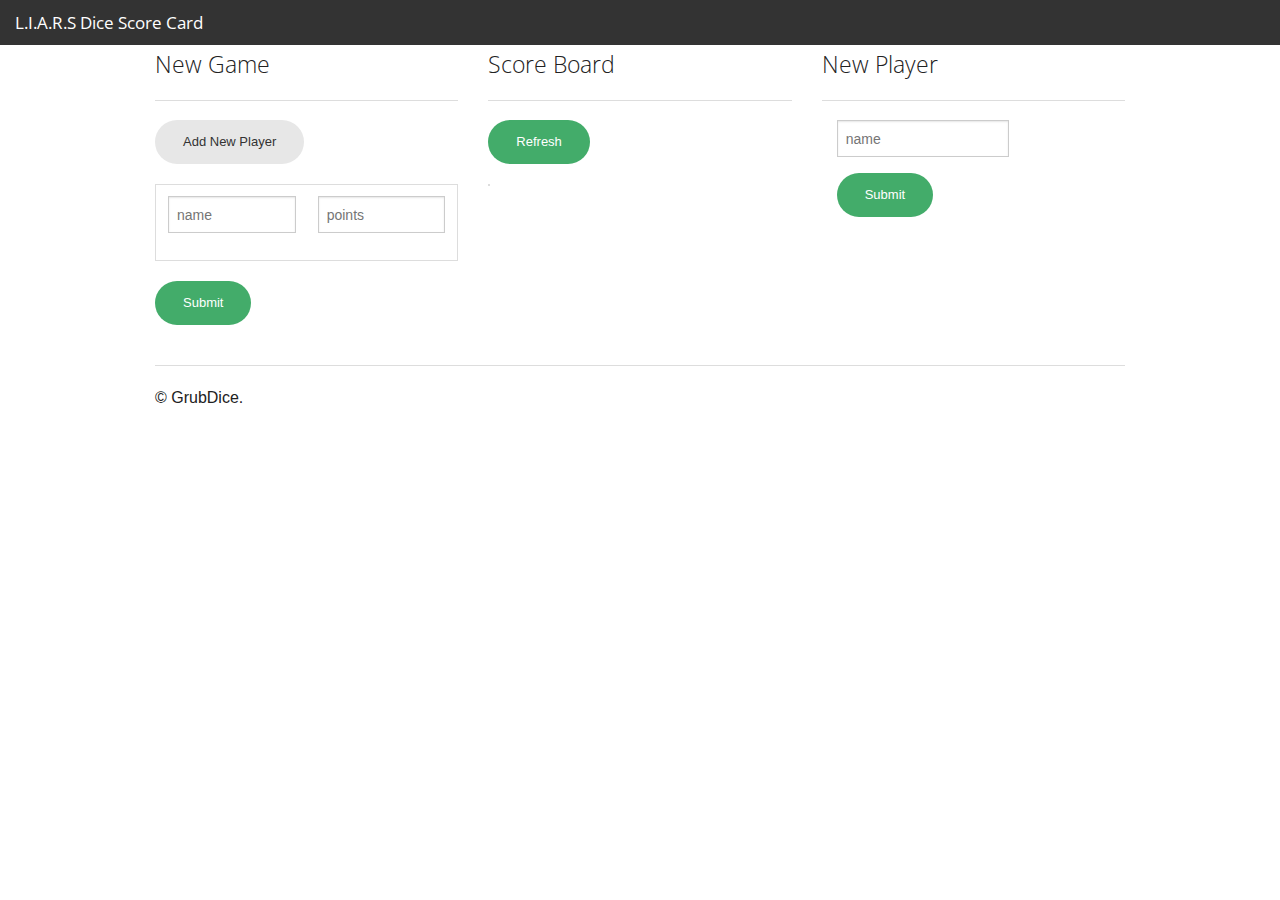
<file: web/index.html>
<!doctype html>
<!--[if IE 9]><html class="lt-ie10" lang="en" > <![endif]-->
<html class="no-js" lang="en" data-useragent="Mozilla/5.0 (compatible; MSIE 10.0; Windows NT 6.2; Trident/6.0)">
  <head>
    <meta charset="utf-8" />
    <meta name="viewport" content="width=device-width, initial-scale=1.0" />
    <title>Foundation Template | Marketing</title>

    
    <meta name="description" content="Documentation and reference library for ZURB Foundation. JavaScript, CSS, components, grid and more." />
    
    <meta name="author" content="ZURB, inc. ZURB network also includes zurb.com" />
    <meta name="copyright" content="ZURB, inc. Copyright (c) 2013" />

    <link rel="stylesheet" href="css/foundation.css" />
    <script src="js/modernizr.js"></script>

    <link type="text/css" media="screen" rel="stylesheet" href="css/responsive-tables.css" />

    <script>
    function addNewRow() {
      // Find a <table> element with id="myTable":
      var table = document.getElementById("newGameTable");
      addRowToTable(table, '<div><input type="text" placeholder="name" /></div>', '<div><input type="text" placeholder="points" /></div>')
    }

    function addRowToTable(table, cell1Contents, cell2Contents){
      var row = table.insertRow(-1);

      // Insert new cells (<td> elements) at the 1st and 2nd position of the "new" <tr> element:
      var cell1 = row.insertCell(0);
      var cell2 = row.insertCell(1);

      cell1.innerHTML = cell1Contents;
      cell2.innerHTML = cell2Contents;
    }

    function refreshScoreBoard() {
      $.ajax({
        type: "GET",
        url: "http://localhost:9090/api/score",
        processData: false,
        success: updateScoreBoard,
        dataType: 'JSON'
      });
    }

    function updateScoreBoard(values) {
      var table = document.getElementById("scoreTable");
      table.innerHTML = '<THEAD><tr><td><h6> Name </h6></td><td><h6> Score </h6></td></tr></THEAD>';
      
      for(var i = values.length - 1; i >= 0; i--){
        var player = values[i];
        console.log(player);
        addRowToTable(table, '<div>' + player['name'] + '</div>', "<div>" + player['score'] + "</div>");
      }
    }

    function preformPostAndClearTable() {
      var json = { };
      var nodeList = document.getElementById('newGameTable').getElementsByTagName('tr');
      var gameResults = new Array()
      for (var i = 0; i < nodeList.length; ++i) {
        var textBoxes = nodeList[i].getElementsByTagName("input");
        var result = {}
        result['name'] = textBoxes[0].value
        result['points'] = textBoxes[1].value
        if(!isNumber(result['points'])) {
          alert("The value for " + textBoxes[0].value + " is not a number!");
          return;
        }
        gameResults.push(result) 
      }

      json['results'] = gameResults;
      json['gameType'] = 'LEAGUE';
      console.log(json);

      $.ajax({
        type: "POST",
        url: "http://localhost:9090/api/game",
        processData: false,
        data: JSON.stringify(json),
        success: function() {
          alert("This game has been successfully posted")
        },
        contentType: "application/json"
      });

      clearGameTable();
      refreshScoreBoard();
    }

    function clearGameTable() {
      document.getElementById("newGameTable").innerHTML = '<tr><td><div><input type="text" placeholder="name" /></div></td><td><div><input type="text" placeholder="points" /></div></td></tr>'
    }
    function isNumber(n) {
      return !isNaN(parseFloat(n)) && isFinite(n);
    }

    function createNewPlayer() {
      //{"name":"Player 2"}
      var playerName = {};
      playerName['name'] = document.getElementById("newPlayer").value;
      console.log(playerName);
      $.ajax({
        type: "POST",
        url: "http://localhost:9090/api/player",
        processData: false,
        data: JSON.stringify(playerName),
        success: function() {
          alert("Player has been added");
          document.getElementById("newPlayer").value = "";
        },
        contentType: "application/json"
      });
    }
    </script>
  </head>
  <body>
    
<!-- Navigation -->
 
  <nav class="top-bar" data-topbar>
    <ul class="title-area">
      <!-- Title Area -->
      <li class="name">
        <h1>
          <a href="#">
            L.I.A.R.S Dice Score Card
          </a>
        </h1>
      </li>
      <li class="toggle-topbar menu-icon"><a href="#"><span>menu</span></a></li>
    </ul>
 
    <!-- <section class="top-bar-section">
      <ul class="right">
        <li class="divider"></li>
        <li class="has-dropdown">
          <a href="#">Main Item 1</a>
          <ul class="dropdown">
            <li><label>Section Name</label></li>
            <li class="has-dropdown">
              <a href="#" class="">Has Dropdown, Level 1</a>
              <ul class="dropdown">
                <li><a href="#">Dropdown Options</a></li>
                <li><a href="#">Dropdown Options</a></li>
                <li><a href="#">Level 2</a></li>
                <li><a href="#">Subdropdown Option</a></li>
                <li><a href="#">Subdropdown Option</a></li>
                <li><a href="#">Subdropdown Option</a></li>
              </ul>
            </li>
            <li><a href="#">Dropdown Option</a></li>
            <li><a href="#">Dropdown Option</a></li>
            <li class="divider"></li>
            <li><label>Section Name</label></li>
            <li><a href="#">Dropdown Option</a></li>
            <li><a href="#">Dropdown Option</a></li>
            <li><a href="#">Dropdown Option</a></li>
            <li class="divider"></li>
            <li><a href="#">See all &rarr;</a></li>
          </ul>
        </li>
        <li class="divider"></li>
        <li><a href="#">Main Item 2</a></li>
        <li class="divider"></li>
        <li class="has-dropdown">
          <a href="#">Main Item 3</a>
          <ul class="dropdown">
            <li><a href="#">Dropdown Option</a></li>
            <li><a href="#">Dropdown Option</a></li>
            <li><a href="#">Dropdown Option</a></li>
            <li class="divider"></li>
            <li><a href="#">See all &rarr;</a></li>
          </ul>
        </li>
      </ul>
    </section> -->
  </nav>
 
  <!-- End Top Bar -->
 
  <div class="row">
    <div class="large-12 columns">
 
    <!-- Content Slider -->
 
<!--       <div class="row">
        <div class="large-12 hide-for-small">
 
          <div id="featured" data-orbit>
              <img src="http://placehold.it/1200x500&text=Slide Image 1" alt="slide image">
              <img src="http://placehold.it/1200x500&text=Slide Image 2" alt="slide image">
              <img src="http://placehold.it/1200x500&text=Slide Image 3" alt="slide image">
            </div>
 
      </div>
    </div> -->
 
    <!-- End Content Slider -->
 
    <!-- Mobile Header -->
 
      <!-- <div class="row">
        <div class="large-12 columns show-for-small">
 
          <img src="http://placehold.it/1200x700&text=Mobile Header">
 
        </div>
      </div><br> -->
 
    <!-- End Mobile Header -->
 
 
      <div class="row">
        <div class="large-12 columns">
          <div class="row">
            <!-- Shows -->
            <div class="large-4 small-6 columns">
 
              <h4>New Game</h4><hr>

              <a href="#" class="small round secondary button" onclick="addNewRow()">Add New Player</a><br/>  
              <table class="responsive" id="newGameTable">
                <tr>
                  <td>
                    <div>
                      <input type="text" placeholder="name" />
                    </div>
                  </td>
                  <td>
                    <div>
                      <input type="text" placeholder="points" />
                    </div>
                  </td>
                </tr>
              </table>

              <a href="#" class="small round success button" onclick="preformPostAndClearTable()">Submit</a><br/>  
            </div>
            <!-- End Shows -->
 
 
            <!-- Image -->
 
            <div class="large-4 small-6 columns">
              <h4>Score Board</h4><hr>
              <a href="#" class="small round success button" onClick="refreshScoreBoard()" >Refresh</a><br/>
              <table class="responsive" id="scoreTable">
              </table>
            </div>
 
            <!-- End Image -->
 
 
            <!-- Feed -->
 
            <div class="large-4 small-12 columns">
 
              <h4>New Player</h4><hr>

              <div class="large-8 medium-8 columns">
                <input type="text" placeholder="name" id='newPlayer'/>
                <a href="#" class="small round success button" onclick="createNewPlayer()">Submit</a>
              </div>
 
            </div>
 
            <!-- End Feed -->
 
          </div>
        </div>
      </div>
 
    <!-- End Content -->
 
 
    <!-- Footer -->
 
      <footer class="row">
        <div class="large-12 columns"><hr>
            <div class="row">
 
              <div class="large-6 columns">
                  <p>&copy; GrubDice.</p>
              </div>
 
              <!-- <div class="large-6 small-12 columns">
                  <ul class="inline-list right">
                    <li><a href="#">Link 1</a></li>
                    <li><a href="#">Link 2</a></li>
                    <li><a href="#">Link 3</a></li>
                    <li><a href="#">Link 4</a></li>
                  </ul>
              </div> -->
 
            </div>
        </div>
      </footer>
 
    <!-- End Footer -->
 
    </div>
  </div>
 
    <script src="js/vendor/jquery.js"></script>
    <script src="js/vendor/zepto.min.js"></script>
    <script src="js/foundation.min.js"></script>
    <script type="text/javascript" src="js/responsive-tables.js"></script>  
    <script>
      $(document).foundation();
    </script>
  <!-- End Footer -->
    <script>
      $( document ).ready(function() {
        refreshScoreBoard()
      });

      var doc = document.documentElement;
      doc.setAttribute('data-useragent', navigator.userAgent);
    </script>
  </body>
</html>
</file>
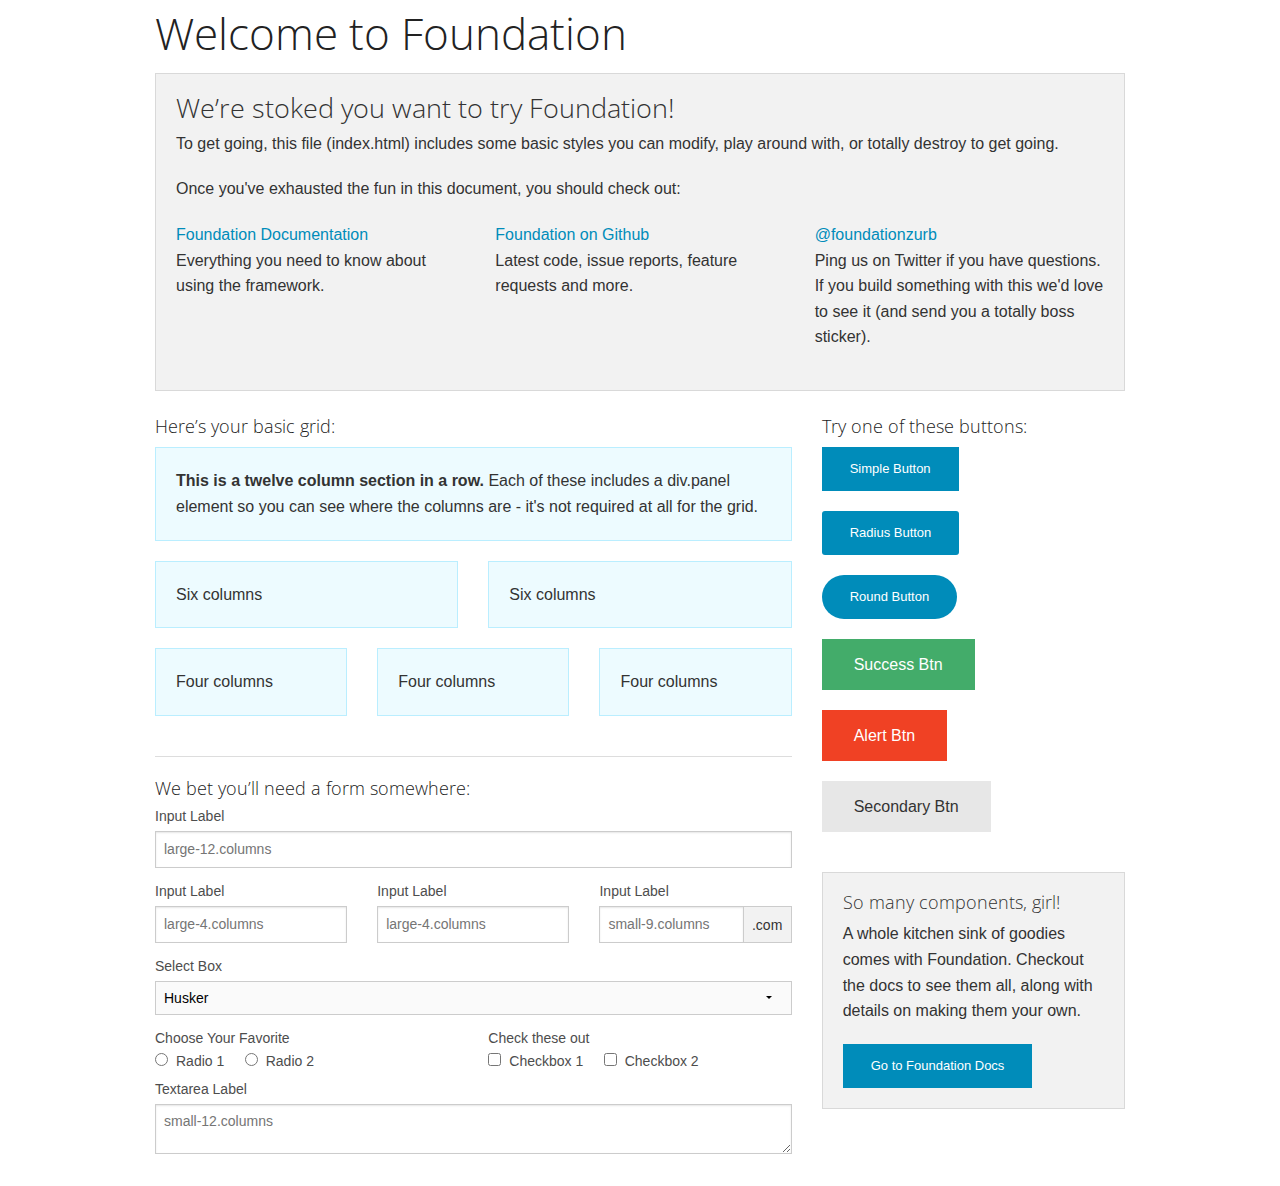
<file: web/example.html>
<!doctype html>
<html class="no-js" lang="en">
  <head>
    <meta charset="utf-8" />
    <meta name="viewport" content="width=device-width, initial-scale=1.0" />
    <title>Foundation | Welcome</title>
    <link rel="stylesheet" href="css/foundation.css" />
    <script src="js/modernizr.js"></script>
  </head>
  <body>
    
    <div class="row">
      <div class="large-12 columns">
        <h1>Welcome to Foundation</h1>
      </div>
    </div>
    
    <div class="row">
      <div class="large-12 columns">
      	<div class="panel">
	        <h3>We&rsquo;re stoked you want to try Foundation! </h3>
	        <p>To get going, this file (index.html) includes some basic styles you can modify, play around with, or totally destroy to get going.</p>
	        <p>Once you've exhausted the fun in this document, you should check out:</p>
	        <div class="row">
	        	<div class="large-4 medium-4 columns">
	    		<p><a href="http://foundation.zurb.com/docs">Foundation Documentation</a><br />Everything you need to know about using the framework.</p>
	    	</div>
	        	<div class="large-4 medium-4 columns">
	        		<p><a href="http://github.com/zurb/foundation">Foundation on Github</a><br />Latest code, issue reports, feature requests and more.</p>
	        	</div>
	        	<div class="large-4 medium-4 columns">
	        		<p><a href="http://twitter.com/foundationzurb">@foundationzurb</a><br />Ping us on Twitter if you have questions. If you build something with this we'd love to see it (and send you a totally boss sticker).</p>
	        	</div>        
					</div>
      	</div>
      </div>
    </div>

    <div class="row">
      <div class="large-8 medium-8 columns">
        <h5>Here&rsquo;s your basic grid:</h5>
        <!-- Grid Example -->

        <div class="row">
          <div class="large-12 columns">
            <div class="callout panel">
              <p><strong>This is a twelve column section in a row.</strong> Each of these includes a div.panel element so you can see where the columns are - it's not required at all for the grid.</p>
            </div>
          </div>
        </div>
        <div class="row">
          <div class="large-6 medium-6 columns">
            <div class="callout panel">
              <p>Six columns</p>
            </div>
          </div>
          <div class="large-6 medium-6 columns">
            <div class="callout panel">
              <p>Six columns</p>
            </div>
          </div>
        </div>
        <div class="row">
          <div class="large-4 medium-4 small-4 columns">
            <div class="callout panel">
              <p>Four columns</p>
            </div>
          </div>
          <div class="large-4 medium-4 small-4 columns">
            <div class="callout panel">
              <p>Four columns</p>
            </div>
          </div>
          <div class="large-4 medium-4 small-4 columns">
            <div class="callout panel">
              <p>Four columns</p>
            </div>
          </div>
        </div>
        
        <hr />
                
        <h5>We bet you&rsquo;ll need a form somewhere:</h5>
        <form>
				  <div class="row">
				    <div class="large-12 columns">
				      <label>Input Label</label>
				      <input type="text" placeholder="large-12.columns" />
				    </div>
				  </div>
				  <div class="row">
				    <div class="large-4 medium-4 columns">
				      <label>Input Label</label>
				      <input type="text" placeholder="large-4.columns" />
				    </div>
				    <div class="large-4 medium-4 columns">
				      <label>Input Label</label>
				      <input type="text" placeholder="large-4.columns" />
				    </div>
				    <div class="large-4 medium-4 columns">
				      <div class="row collapse">
				        <label>Input Label</label>
				        <div class="small-9 columns">
				          <input type="text" placeholder="small-9.columns" />
				        </div>
				        <div class="small-3 columns">
				          <span class="postfix">.com</span>
				        </div>
				      </div>
				    </div>
				  </div>
				  <div class="row">
				    <div class="large-12 columns">
				      <label>Select Box</label>
				      <select>
				        <option value="husker">Husker</option>
				        <option value="starbuck">Starbuck</option>
				        <option value="hotdog">Hot Dog</option>
				        <option value="apollo">Apollo</option>
				      </select>
				    </div>
				  </div>
				  <div class="row">
				    <div class="large-6 medium-6 columns">
				      <label>Choose Your Favorite</label>
				      <input type="radio" name="pokemon" value="Red" id="pokemonRed"><label for="pokemonRed">Radio 1</label>
				      <input type="radio" name="pokemon" value="Blue" id="pokemonBlue"><label for="pokemonBlue">Radio 2</label>
				    </div>
				    <div class="large-6 medium-6 columns">
				      <label>Check these out</label>
				      <input id="checkbox1" type="checkbox"><label for="checkbox1">Checkbox 1</label>
				      <input id="checkbox2" type="checkbox"><label for="checkbox2">Checkbox 2</label>
				    </div>
				  </div>
				  <div class="row">
				    <div class="large-12 columns">
				      <label>Textarea Label</label>
				      <textarea placeholder="small-12.columns"></textarea>
				    </div>
				  </div>
				</form>
      </div>     

      <div class="large-4 medium-4 columns">
			  <h5>Try one of these buttons:</h5>
			  <p><a href="#" class="small button">Simple Button</a><br/>
        <a href="#" class="small radius button">Radius Button</a><br/>
        <a href="#" class="small round button">Round Button</a><br/>            
        <a href="#" class="medium success button">Success Btn</a><br/>
        <a href="#" class="medium alert button">Alert Btn</a><br/>
        <a href="#" class="medium secondary button">Secondary Btn</a></p>           
				<div class="panel">
        	<h5>So many components, girl!</h5>
        	<p>A whole kitchen sink of goodies comes with Foundation. Checkout the docs to see them all, along with details on making them your own.</p>
        	<a href="http://foundation.zurb.com/docs/" class="small button">Go to Foundation Docs</a>          
        </div>
      </div>
    </div>
    
    <script src="js/jquery.js"></script>
    <script src="js/foundation.min.js"></script>
    <script>
      $(document).foundation();
    </script>
  </body>
</html>
</file>
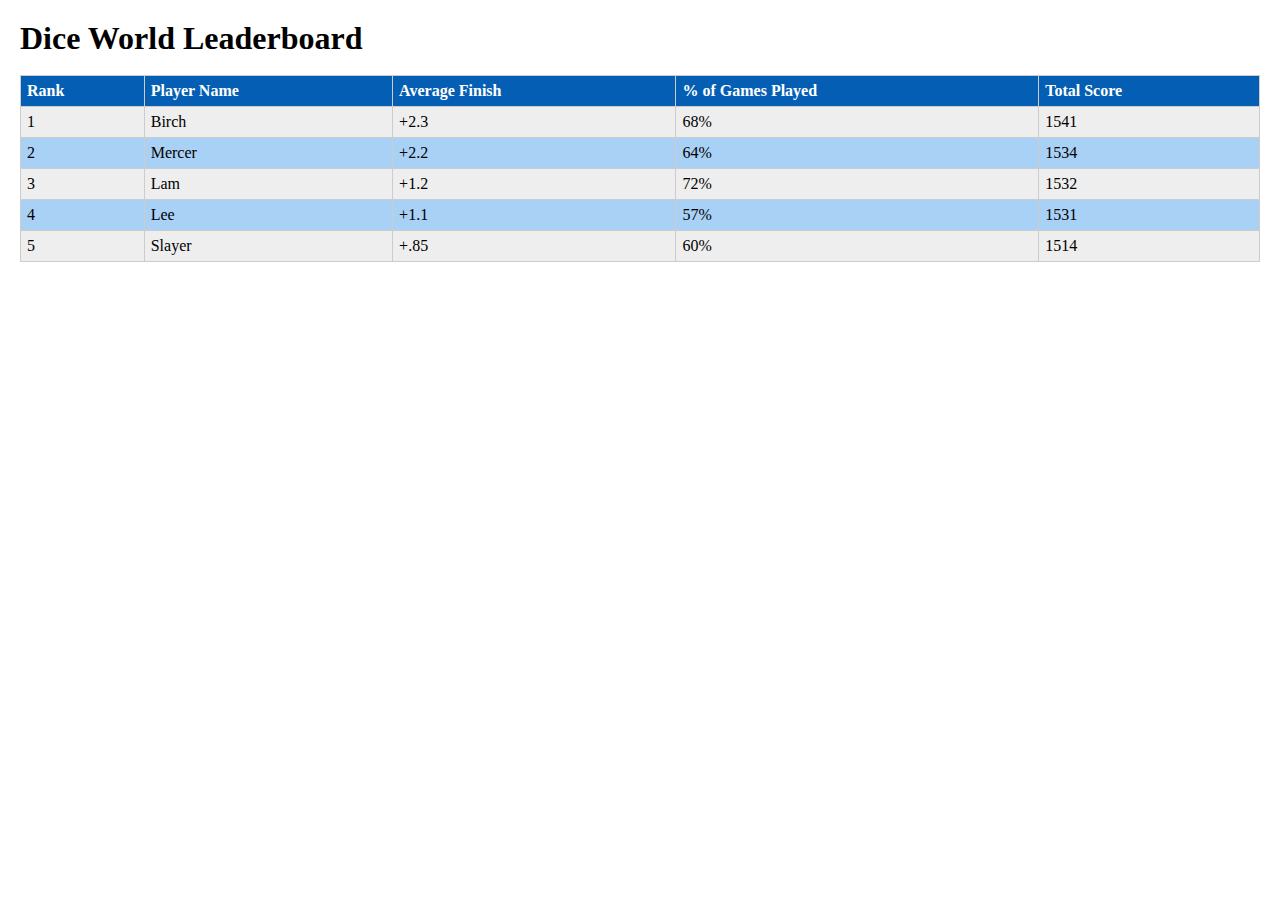
<file: src/main/webapp/responsive.html>
<!DOCTYPE html>
<html>

<head>
	<meta charset='UTF-8'>
	
	<title>Dice Responsive Table</title>
	
	<meta name="viewport" content="width=device-width, initial-scale=1.0">

	<link rel="stylesheet" href="css/responsivestyle.css">
	
	<!--[if !IE]><!-->
	<style>
	
	/* 
	Max width before the table gets nasty.
	*/
	@media 
	only screen and (max-width: 760px),
	(min-device-width: 768px) and (max-device-width: 1024px)  {
	
		/* Force table to not be like tables anymore */
		table, thead, tbody, th, td, tr { 
			display: block; 
		}
		
		/* Hide table headers*/
		thead tr { 
			position: absolute;
			top: -9999px;
			left: -9999px;
		}
		
		tr { border: 1px solid #ccc; }
		
		td { 
			/* Behave  like a "row" */
			border: none;
			border-bottom: 1px solid #eee; 
			position: relative;
			padding-left: 50%; 
		}
		
		td:before { 
			/* Now like a table header */
			position: absolute;
			/* Top/left values mimic padding */
			top: 6px;
			left: 6px;
			width: 45%; 
			padding-right: 10px; 
			white-space: nowrap;
		}
		
		/*
		Label the data
		*/
		td:nth-of-type(1):before { content: "Rank"; }
		td:nth-of-type(2):before { content: "Player Name"; }
		td:nth-of-type(3):before { content: "Average Finish"; }
		td:nth-of-type(4):before { content: "% of Games Played"; }
		td:nth-of-type(5):before { content: "Total Score"; }
	}
	
	/* Smartphones (portrait and landscape) ----------- */
	@media only screen
	and (min-device-width : 320px)
	and (max-device-width : 480px) {
		body { 
			padding: 0; 
			margin: 0; 
			width: 320px; }
		}
	
	/* iPads (portrait and landscape) ----------- */
	@media only screen and (min-device-width: 768px) and (max-device-width: 1024px) {
		body { 
			width: 495px; 
		}
	}
	
	</style>
	<!--<![endif]-->

</head>

<body>

	<div id="page-wrap">

	<h1>Dice World Leaderboard</h1>
    <br>
	<table>
		<thead>
		<tr>
			<th>Rank</th>
			<th>Player Name</th>
			<th>Average Finish</th>
			<th>% of Games Played</th>
			<th>Total Score</th>
		</tr>
		</thead>
		<tbody>
		<tr>
			<td>1</td>
			<td>Birch</td>
			<td>+2.3</td>
			<td>68%</td>
			<td>1541</td>
		</tr>
		<tr>
		  <td>2</td>
		  <td>Mercer</td>
		  <td>+2.2</td>
		  <td>64%</td>
		  <td>1534</td>
		</tr>
		<tr>
		  <td>3</td>
		  <td>Lam</td>
		  <td>+1.2</td>
		  <td>72%</td>
		  <td>1532</td>
		</tr>
		<tr>
		  <td>4</td>
		  <td>Lee</td>
		  <td>+1.1</td>
		  <td>57%</td>
		  <td>1531</td>

		</tr>
		<tr>
		  <td>5</td>
		  <td>Slayer</td>
		  <td>+.85</td>
		  <td>60%</td>
		  <td>1514</td>
		</tr>
		</tbody>
	</table>
	
	</div>
		
</body>

</html>
</file>
<file: src/main/webapp/css/responsivestyle.css>
* { 
	margin: 0; 
	padding
	: 0; 
}

#page-wrap {
	margin: 20px;
}
	/* 
	Generic Styling, for Desktops/Laptops 
	*/
	table { 
		width: 100%; 
		border-collapse: collapse; 
	}
	tr:nth-of-type(even) { 
		background: #A9D0F5; 
	}
	tr:nth-of-type(odd) {
		background: #eee;
	}
	th { 
		background: #045FB4; 
		color: white; 
		font-weight: bold; 
	}
	td, th { 
		padding: 6px; 
		border: 1px solid #ccc; 
		text-align: left; 
	}
</file>
<file: web/css/responsive-tables.css>
/* Foundation v2.1.4 http://foundation.zurb.com */
/* Artfully masterminded by ZURB  */

/* -------------------------------------------------- 
   Table of Contents
-----------------------------------------------------
:: Shared Styles
:: Page Name 1
:: Page Name 2
*/


/* -----------------------------------------
   Shared Styles
----------------------------------------- */

table th { font-weight: bold; }
table td, table th { padding: 9px 10px; text-align: left; }

/* Mobile */
@media only screen and (max-width: 767px) {
	
	table.responsive { margin-bottom: 0; }
	
	.pinned { position: absolute; left: 0; top: 0; background: #fff; width: 35%; overflow: hidden; overflow-x: scroll; border-right: 1px solid #ccc; border-left: 1px solid #ccc; }
	.pinned table { border-right: none; border-left: none; width: 100%; }
	.pinned table th, .pinned table td { white-space: nowrap; }
	.pinned td:last-child { border-bottom: 0; }
	
	div.table-wrapper { position: relative; margin-bottom: 20px; overflow: hidden; border-right: 1px solid #ccc; }
	div.table-wrapper div.scrollable { margin-left: 35%; }
	div.table-wrapper div.scrollable { overflow: scroll; overflow-y: hidden; }	
	
	table.responsive td, table.responsive th { position: relative; white-space: nowrap; overflow: hidden; }
	table.responsive th:first-child, table.responsive td:first-child, table.responsive td:first-child, table.responsive.pinned td { display: none; }
	
	
}
</file>
